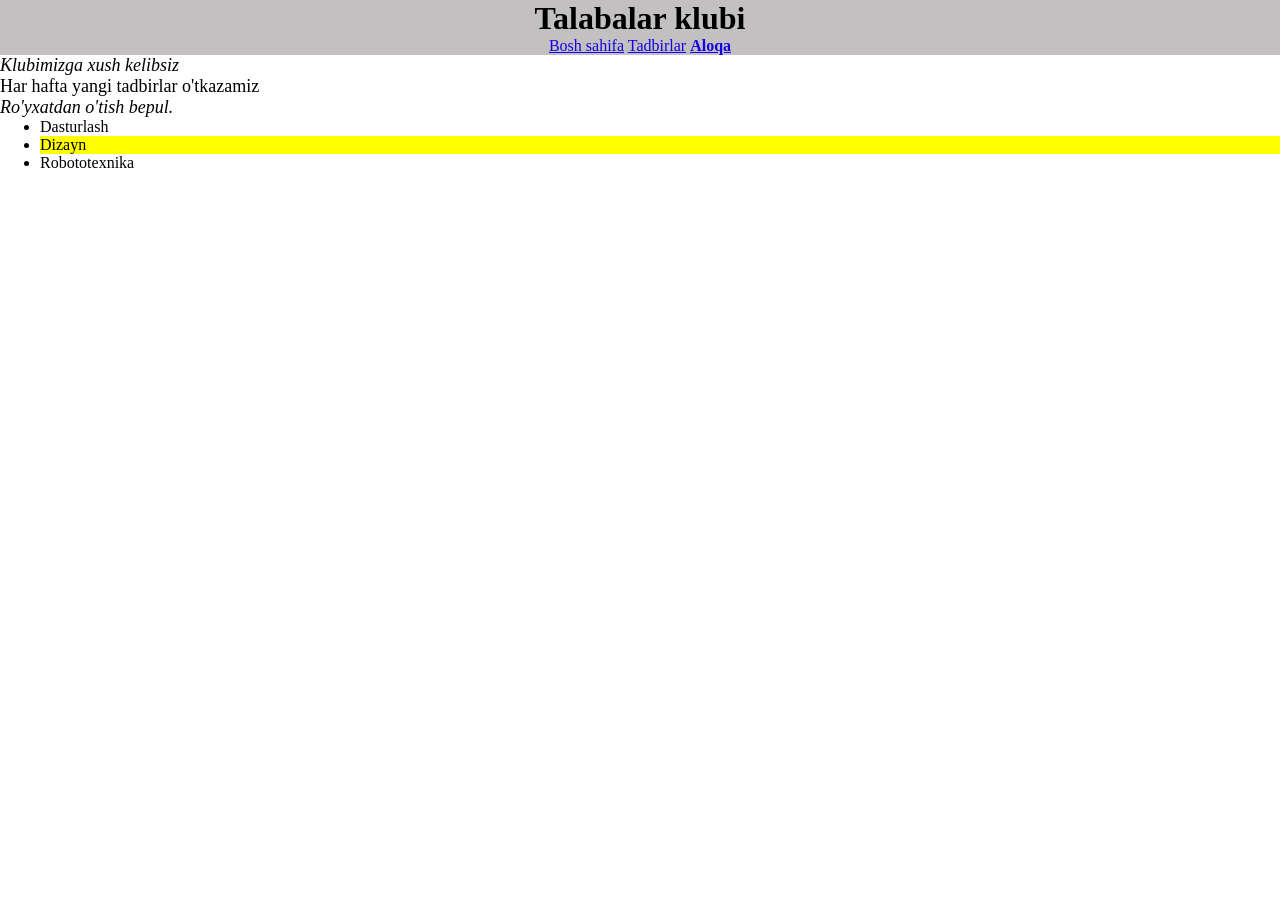
<file: task4/index.html>
<!DOCTYPE html>
<html lang="en">
<head>
    <meta charset="UTF-8">
    <meta name="viewport" content="width=device-width, initial-scale=1.0">
    <title>Document</title>
    <link rel="stylesheet" href="style.css">
</head>
<body>
    <header id="top">
        <h1>Talabalar klubi</h1>
        <nav>
            <a href="#">Bosh sahifa</a>
            <a href="#">Tadbirlar</a>
            <a href="#" class="active">Aloqa</a>
        </nav>
    </header>
    <main>
        <p class="intro">Klubimizga xush kelibsiz</p>
        <p>Har hafta yangi tadbirlar o'tkazamiz</p>
        <p class="intro highlight">Ro'yxatdan o'tish bepul.</p>
        <ul>
            <li>Dasturlash</li>
            <li class="highlight">Dizayn</li>
            <li>Robototexnika</li>
        </ul>
    </main>
</body>
</html>
</file>
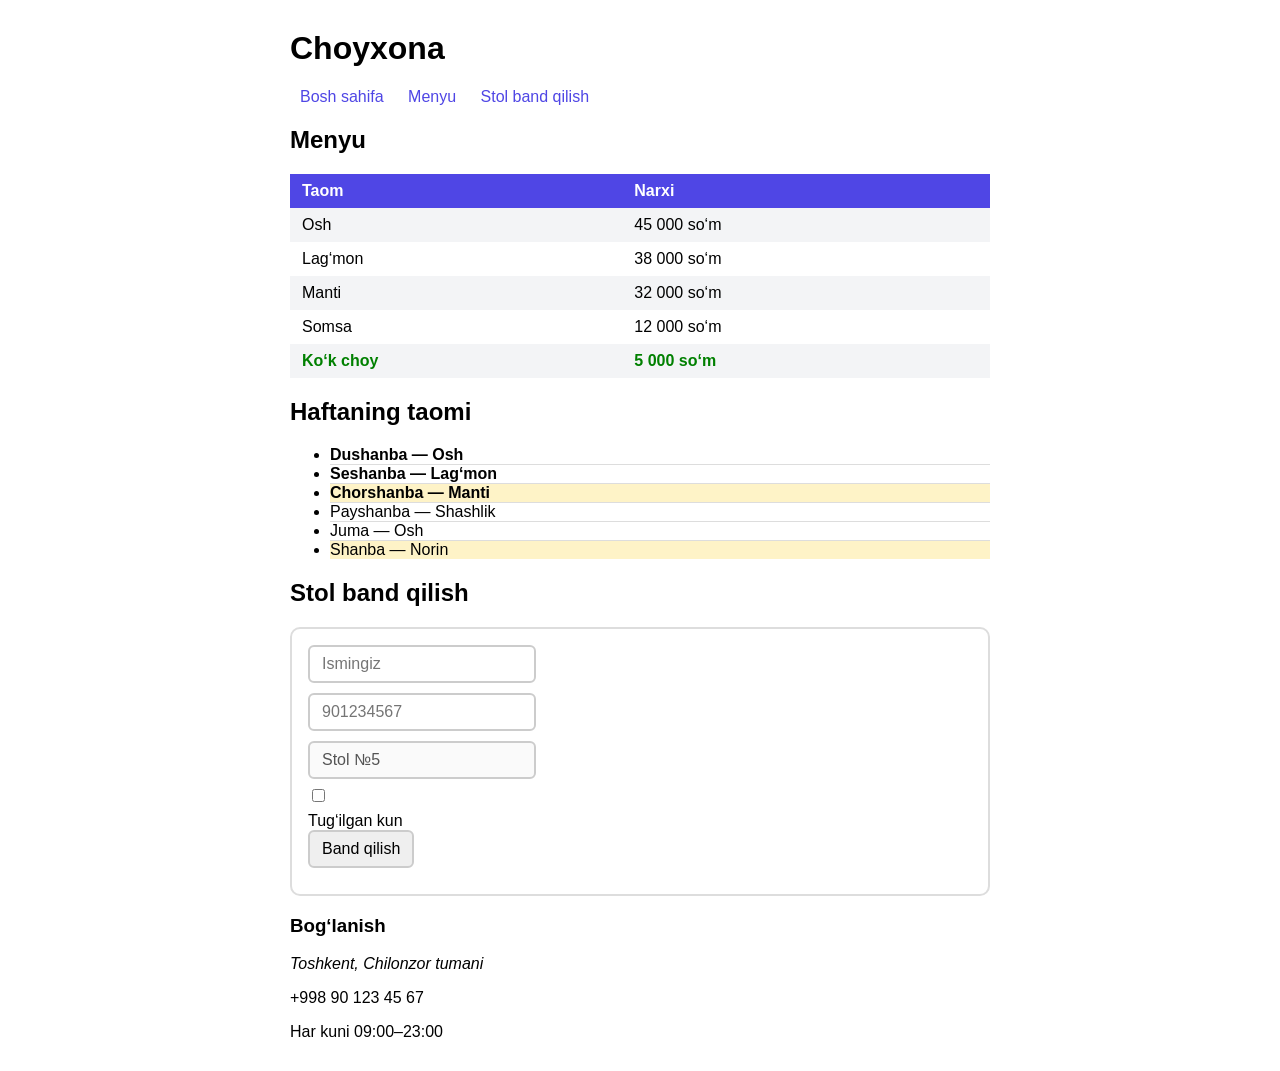
<file: task5/task1/index.html>
<!DOCTYPE html>
<html lang="uz">
<head>
  <meta charset="utf-8">
  <title>Choyxona</title>
  <link rel="stylesheet" href="style.css">
</head>
<body>
  <header>
    <h1>Choyxona</h1>
    <nav>
      <a href="#">Bosh sahifa</a>
      <a href="#menyu">Menyu</a>
      <a href="#bron">Stol band qilish</a>
    </nav>
  </header>

  <main>
    <h2 id="menyu">Menyu</h2>
    <table>
      <tr><th>Taom</th><th>Narxi</th></tr>
      <tr><td>Osh</td><td>45 000 so‘m</td></tr>
      <tr><td>Lag‘mon</td><td>38 000 so‘m</td></tr>
      <tr><td>Manti</td><td>32 000 so‘m</td></tr>
      <tr><td>Somsa</td><td>12 000 so‘m</td></tr>
      <tr><td>Ko‘k choy</td><td>5 000 so‘m</td></tr>
    </table>

    <h2>Haftaning taomi</h2>
    <ul class="hafta">
      <li>Dushanba — Osh</li>
      <li>Seshanba — Lag‘mon</li>
      <li>Chorshanba — Manti</li>
      <li>Payshanba — Shashlik</li>
      <li>Juma — Osh</li>
      <li>Shanba — Norin</li>
    </ul>

    <h2>Stol band qilish</h2>
    <form id="bron">
      <input type="text" placeholder="Ismingiz" required>
      <input type="tel" placeholder="901234567" pattern="[0-9]{9}" required>
      <input type="text" value="Stol №5" disabled>
      <label><input type="checkbox"> <span>Tug‘ilgan kun</span></label>
      <button type="button">Band qilish</button>
    </form>
  </main>

  <footer>
    <h3>Bog‘lanish</h3>
    <p>Toshkent, Chilonzor tumani</p>
    <p>+998 90 123 45 67</p>
    <p>Har kuni 09:00–23:00</p>
  </footer>
</body>
</html>
</file>
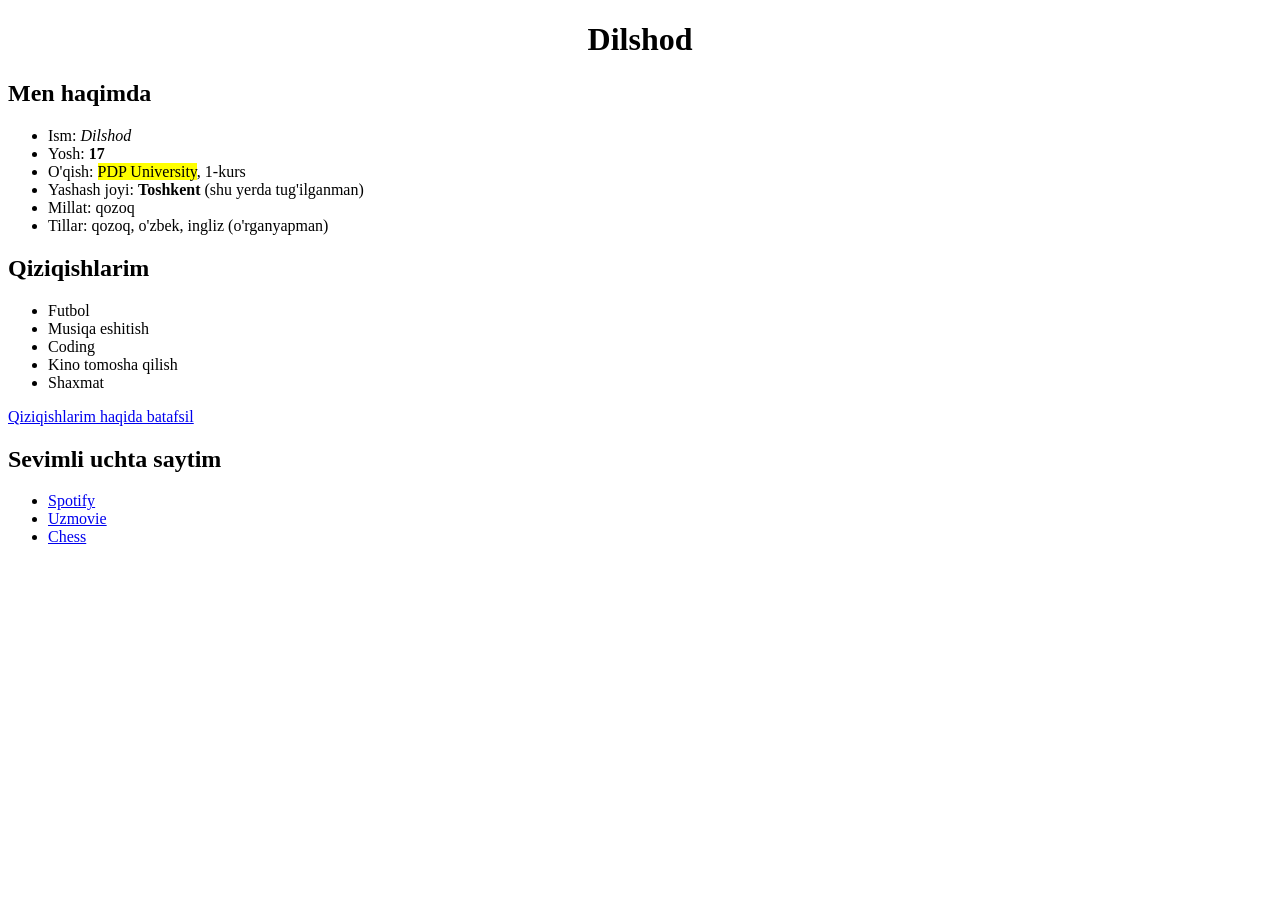
<file: task1/task.html>
<!DOCTYPE html>
<html lang="en">
<head>
    <meta charset="UTF-8">
    <meta name="viewport" content="width=device-width, initial-scale=1.0">
    <title>About me</title>
</head>
<body>
    <h1 style="text-align: center;">Dilshod</h1>
    <h2>Men haqimda</h2>
<ul>
    <li>Ism: <em>Dilshod</em></li>
    <li>Yosh: <b>17</b></li>
    <li>O'qish: <mark>PDP University</mark>, 1-kurs</li>
    <li>Yashash joyi: <strong>Toshkent</strong> (shu yerda tug'ilganman)</li>
    <li>Millat: qozoq</li>
    <li>Tillar: qozoq, o'zbek, ingliz (o'rganyapman)</li>
</ul>
    <h2>Qiziqishlarim</h2>
    <ul>
        <li>Futbol</li>
        <li>Musiqa eshitish</li>
        <li>Coding</li>
        <li>Kino tomosha qilish</li>
        <li>Shaxmat</li>
    </ul>
    <a href="/lesson_2/hobbies.html">Qiziqishlarim haqida batafsil</a>
    <h2>Sevimli uchta saytim</h2>
    <ul>
        <li><a href="https://open.spotify.com/">Spotify</a></li>
        <li><a href="https://uzmovi.net/">Uzmovie</a></li>
        <li><a href="https://www.chess.com/">Chess</a></li>
    </ul>
    
  
</body>
</html>
</file>
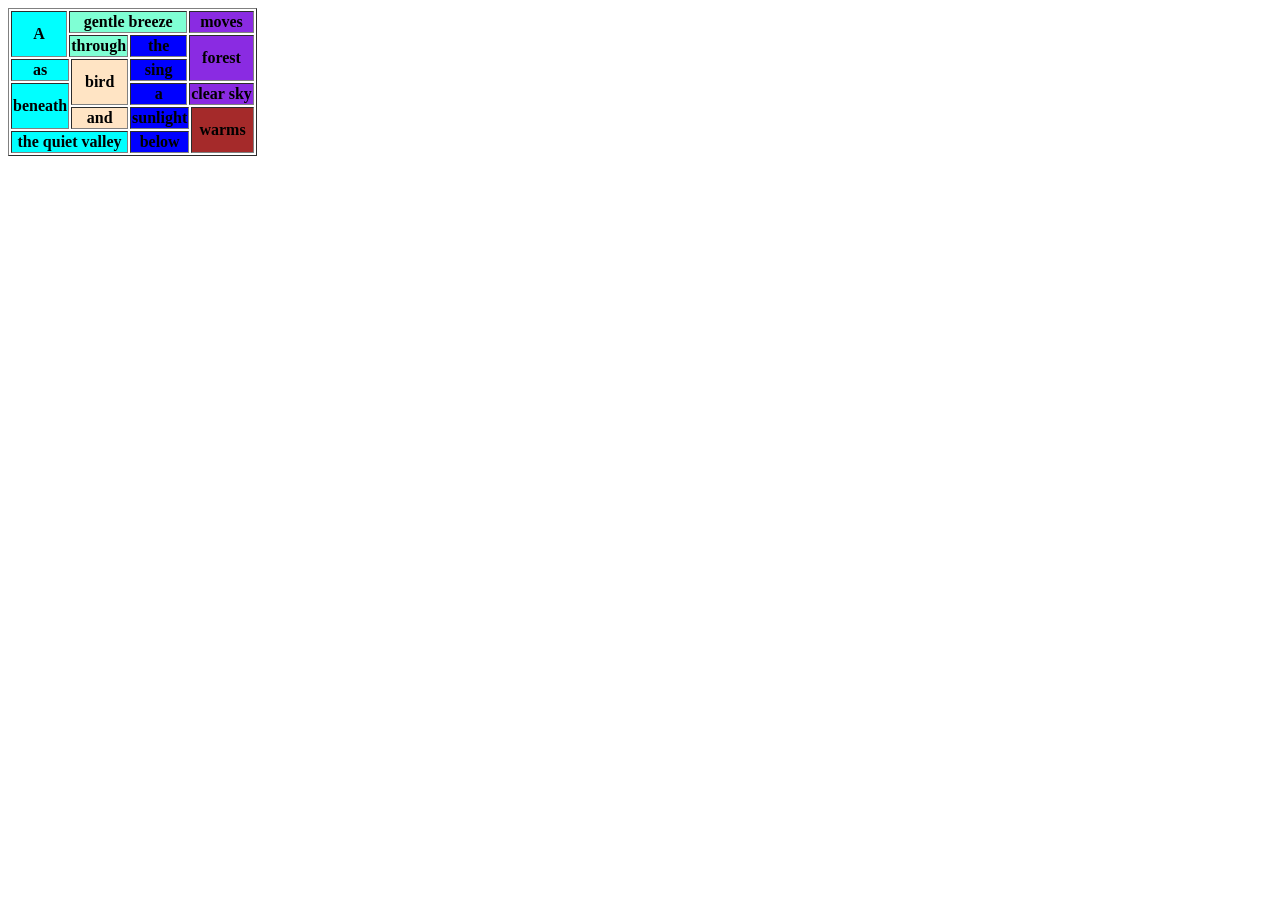
<file: task2/table.html>
<!DOCTYPE html>
<html lang="en">
<head>
    <meta charset="UTF-8">
    <meta name="viewport" content="width=device-width, initial-scale=1.0">
    <title>Document</title>
</head>
<body>
    <table border="1">
    <thead>
        <colgroup>
            <col style="background-color: aqua;">
            <col style="background-color:aquamarine ;">
            <col style="background-color: bisque;">
            <col style="background-color: blue;">
            <col style="background-color: blueviolet;">
            <col style="background-color: brown;">
        </colgroup>
        <tr>
            <th rowspan="2">A</th>
            <th colspan="3">gentle breeze</th>
            <th colspan="2">moves</th>
        </tr>
        <tr>
            <th colspan="2">through</th>
            <th>the</th>
            <th rowspan="2" colspan="2">forest</th>
        </tr>
        <tr>
            <th colspan="2">as</th>
            <th rowspan="2">bird </th>
            <th>sing</th>
        </tr>
        <tr>
            <th rowspan="2" colspan="2">beneath</th>
            <th>a</th>
            <th colspan="2">clear sky</th>
        </tr>
        <tr>
            <th>and</th>
            <th colspan="2  ">sunlight</th>
            <th rowspan="2">warms</th>
        </tr>
        <tr>
            <th colspan="3">the quiet valley</th>
            <th colspan="2">below</th>
        </tr>
    </thead>
</table>
</body>
</html>
</file>
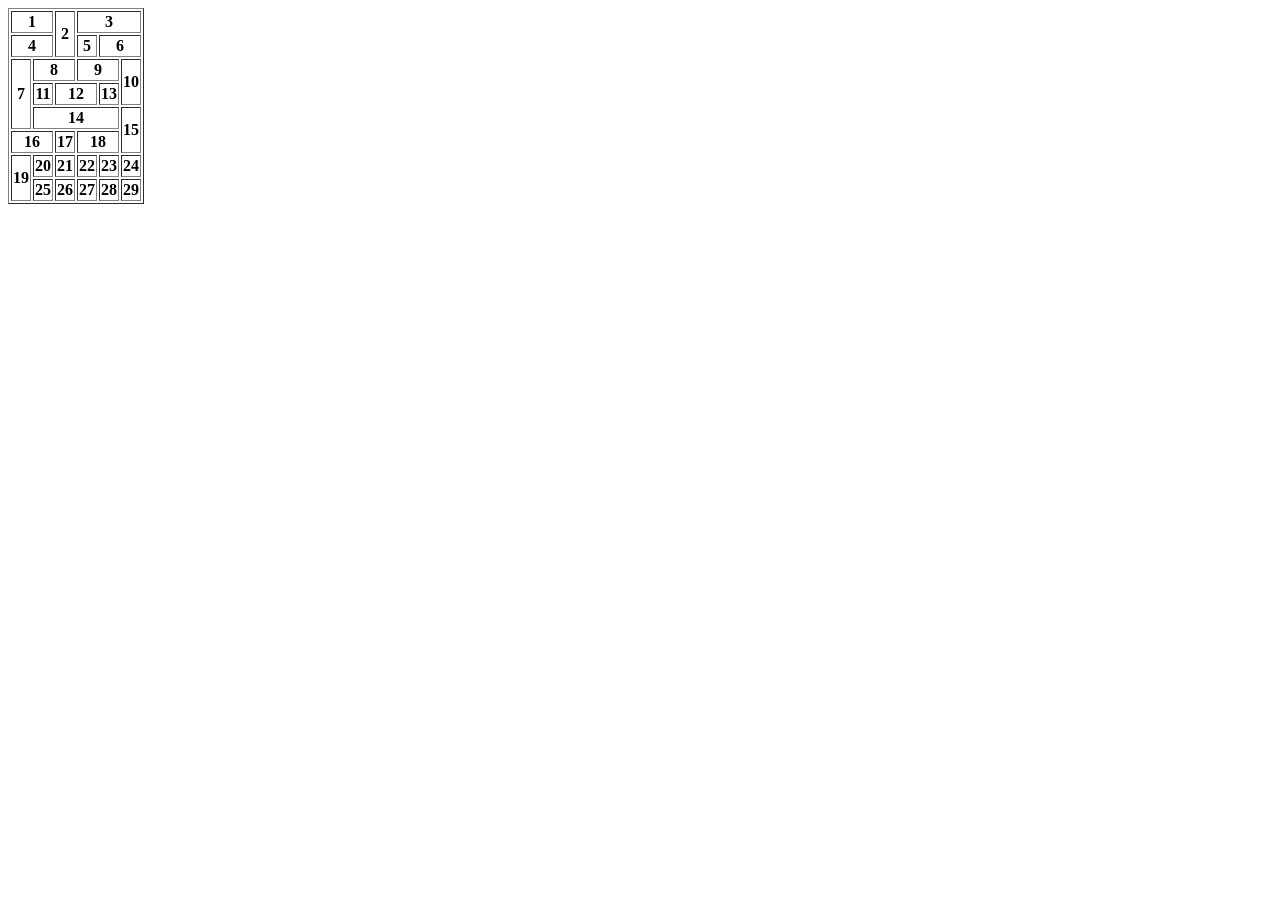
<file: task2/table_2.html>
<!DOCTYPE html>
<html lang="en">
<head>
    <meta charset="UTF-8">
    <meta name="viewport" content="width=device-width, initial-scale=1.0">
    <title>Document</title>
</head>
<body>
    <table border="1">
            <tr>
                <th colspan="2">1</th>
                <th rowspan="2">2</th>
                <th colspan="3">3</th>
            </tr>
            <tr>
                <th colspan="2">4</th>
                <th>5</th>
                <th colspan="2">6</th>
            </tr>
            <tr>
                <th rowspan="3">7</th>
                <th colspan="2">8</th>
                <th colspan="2">9</th>
                <th rowspan="2">10</th>
            </tr>
            <tr>
                <th>11</th>
                <th colspan="2">12</th>
                <th>13</th>
            </tr>
            <tr>
                <th colspan="4">14</th>
                <th rowspan="2">15</th>
            </tr>
            <tr>
                <th colspan="2">16</th>
                <th>17</th>
                <th colspan="2">18</th>
            </tr>
            <tr>
                <th rowspan="2">19</th>
                <th>20</th>
                <th>21</th>
                <th>22</th>
                <th>23</th>
                <th>24</th>
            </tr>
            <tr>
                <th>25</th>
                <th>26</th>
                <th>27</th>
                <th>28</th>
                <th>29</th>
            </tr>
    </table>
</body>
</html>
</file>
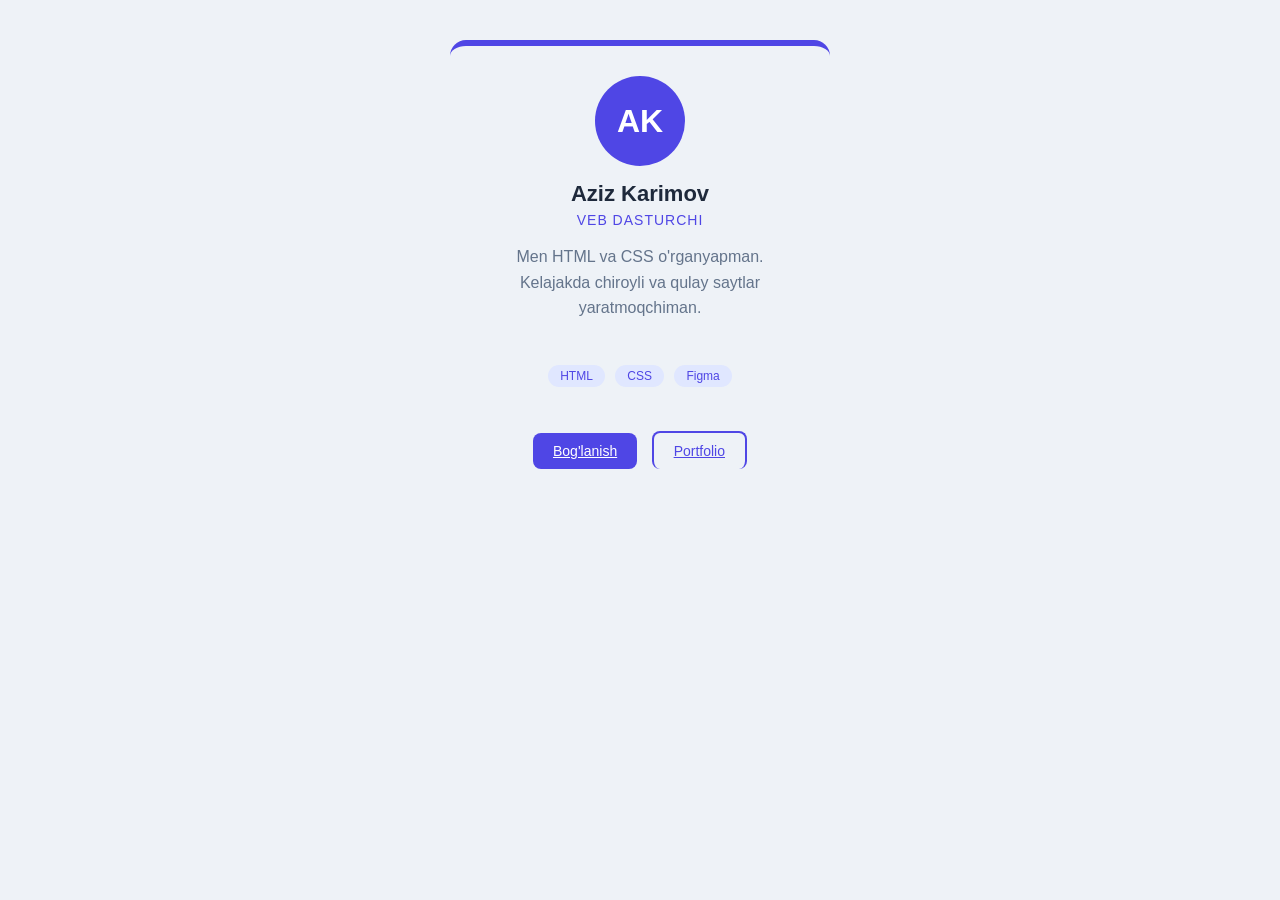
<file: task5/task2/profile.html>
<!DOCTYPE html>
<html>
<head>
  <meta charset="utf-8">
  <title>Profil</title>
  <link href="https://fonts.googleapis.com/css2?family=Poppins:wght@400;600&display=swap" rel="stylesheet">
  <link rel="stylesheet" href="profile.css">
</head>
<body>
  <div id="profile">
    <div class="avatar">AK</div>
    <h2>Aziz Karimov</h2>
    <p class="role">Veb dasturchi</p>
    <p class="bio">Men HTML va CSS o'rganyapman. Kelajakda chiroyli va qulay saytlar yaratmoqchiman.</p>
    <ul class="skills">
      <li>HTML</li>
      <li>CSS</li>
      <li>Figma</li>
    </ul>
    <div class="buttons">
      <a href="#" class="btn-primary">Bog'lanish</a>
      <a href="#" class="btn-outline">Portfolio</a>
    </div>
  </div>
</body>
</html>
</file>
<file: task4/style.css>
*{
    margin: 0;
}
p{
    font-size: 18px;
}
.intro{
    font-style: italic;
}
#top{
    background-color: rgb(194, 192, 192);
}
h1,nav{
    text-align: center;
}
nav a{
    color: rgb(19, 0, 232);
}
a.active{
    font-weight: bold;
}
li.highlight{
    background-color: yellow;
}
</file>
<file: task5/task1/style.css>
body {
  font-family: Arial, sans-serif;
  max-width: 700px;
  margin: 30px auto;
  padding: 0 20px;
}
nav a {
  color: #4f46e5;
  text-decoration: none;
  padding: 6px 10px;
  border-radius: 6px;
}
table {
  border-collapse: collapse;
  width: 100%;
}
th, td {
  padding: 8px 12px;
  text-align: left;
}
form {
  border: 2px solid #ddd;
  border-radius: 10px;
  padding: 16px;
}
input, button {
  display: block;
  margin-bottom: 10px;
  padding: 8px 12px;
  border: 2px solid #ccc;
  border-radius: 6px;
  font-size: 16px;
}

nav.a:hover{
    background-color: #e0e7ff;
}

button:hover{
    background-color: #4f46e5;
    color: white;
    cursor: pointer;
}
button:active{
    transform: scale(0.95);
}
input:focus{
    border-color: #4f46e5;
    outline: none;
}
th,tr:nth-child(even){
    background-color: #f3f4f6;
}

th,tr:first-child{
    background-color: #4f46e5;
    color: white;
}
tr:last-child{
    color: green;
    font-weight: bold;
}
.hafta li:nth-child(-n+3){
    font-weight: bold;
}
.hafta li:nth-child(3n){
    background-color: #fef3c7;
}
.hafta li:not(:last-child){
    border-bottom: 1px solid #ddd;
}
nav.a:not(:first-child){
    padding-right: 10px;
}

footer p:first-of-type{
  font-style: italic;
}

input:valid{
  border: rgb(2, 168, 2) solid 2px;
}

input:invalid:not(:placeholder-shown){
  border: red solid 2px;
}

form:focus-within{
  border: solid 1px #4f46e5;
}
</file>
<file: task5/task2/profile.css>
body{
    background-color: #eef2f7;
    margin: 0;
    padding: 40px;
    font-family: Arial,sans-serif;
}
#profile{
    width: 320px;
    margin: 0 auto;
    padding: 30px;
    border-radius: 16px;
    text-align: center;
    border-top: 6px solid #4f46e5;
}
.avatar{
    width: 90px;
    height: 90px;
    background-color: #4f46e5;
    color: white;
    border-radius: 50%;
    font-size: 32px;
    font-weight: 600;
    line-height: 90px;
    margin: 0 auto 15px;
}
h2{
    margin: 0;
    color: #1e293b;
    font-size: 22px;
}
.role{
    color: #4f46e5;
    font-size: 14px;
    letter-spacing: 1px;
    margin: 5px 0 15px;
    text-transform: uppercase;
}
.bio{
    color: #64748b;
    line-height: 1.6;
    padding-bottom: 25px;
}
.skills{
    list-style: none;
    padding: 0;
    padding-bottom: 25px;
}
.skills li{
    display: inline-block;
    background-color: #e0e7ff;
    color: #4f46e5;
    padding: 4px 12px;
    margin: 3px;
    border-radius: 20px;
    font-size: 12px;
}
.buttons a{
    display: inline-block;
    padding: 10px 20px ;
    margin: 0 5px;
    border-radius: 8px;
    border-bottom: none;
    font-size: 14px;
    font-weight:400;
}
.btn-primary{
    background-color: #4f46e5;
    color: white;
}
.btn-outline{
    border: #4f46e5 2px solid;
    color: #4f46e5;
}
</file>
